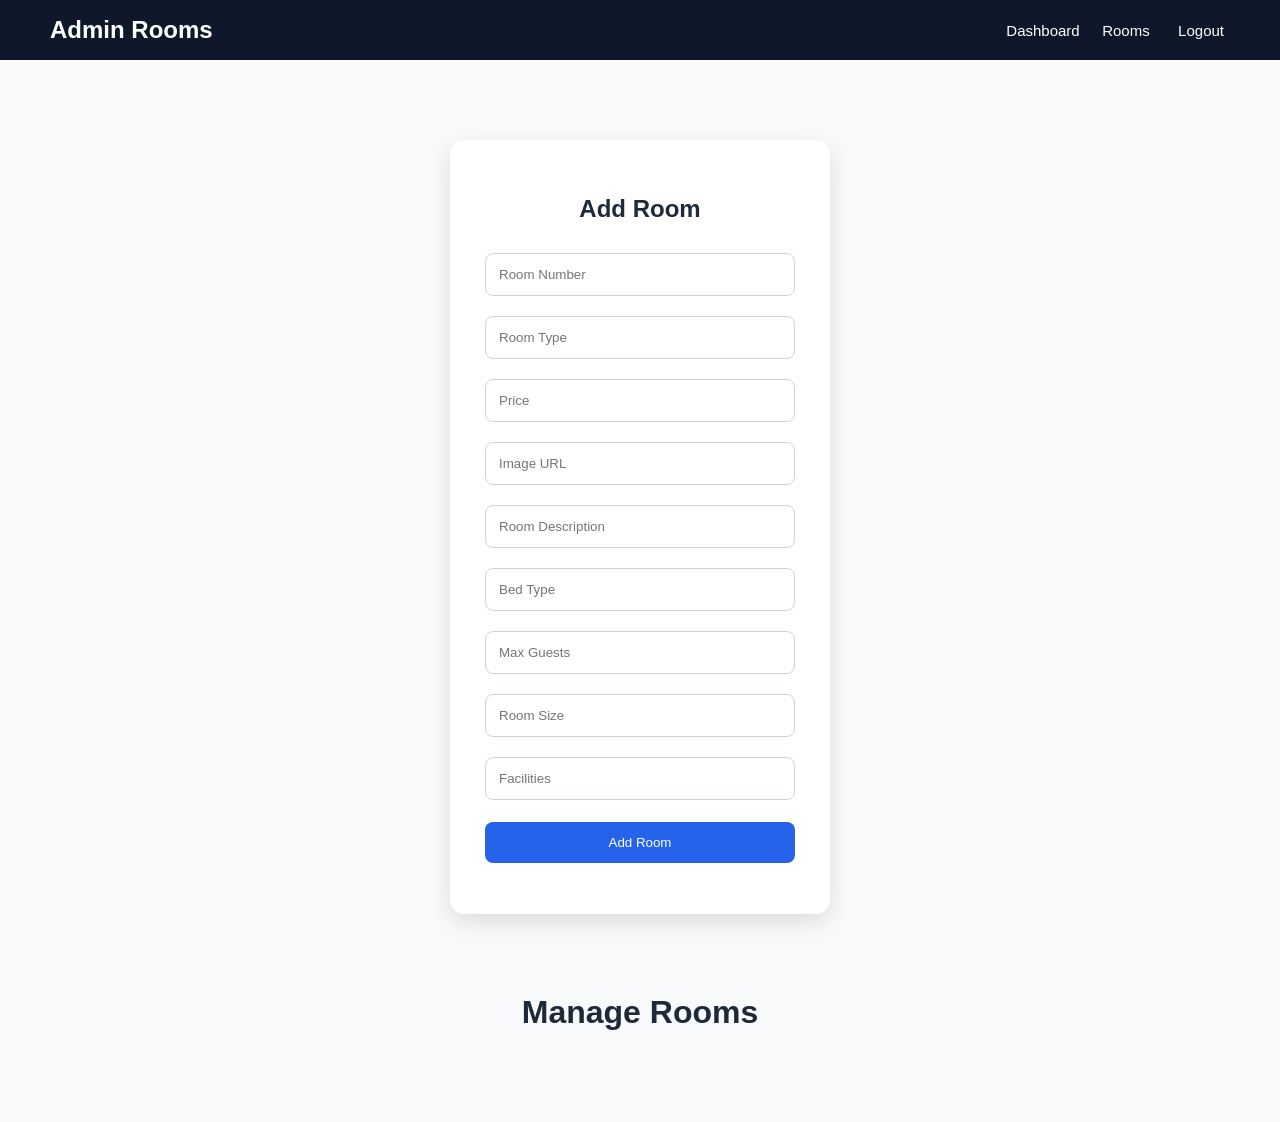
<file: frontend/admin-rooms.html>
<!DOCTYPE html>
<html>
<head>
    <title>Admin Rooms</title>
    <link rel="stylesheet" href="style.css?v=2">
</head>
<body onload="loadAdminRooms()">

<nav>
    <h2>Admin Rooms</h2>
    <div>
        <a href="admin.html">Dashboard</a>
        <a href="rooms.html">Rooms</a>
        <button onclick="logoutUser()">Logout</button>
    </div>
</nav>

<div class="form-container">
    <h2>Add Room</h2>

    <input type="text" id="adminRoomNumber" placeholder="Room Number">
    <input type="text" id="adminRoomType" placeholder="Room Type">
    <input type="number" id="adminRoomPrice" placeholder="Price">
    <input type="text" id="adminRoomImage" placeholder="Image URL">
    <input id="adminRoomDescription" placeholder="Room Description">
<input id="adminRoomBedType" placeholder="Bed Type">
<input id="adminRoomMaxGuests" type="number" placeholder="Max Guests">
<input id="adminRoomSize" placeholder="Room Size">
<input id="adminRoomFacilities" placeholder="Facilities">

    <button onclick="addAdminRoom()">Add Room</button>

    <p id="adminRoomMessage"></p>
</div>

<h1 class="page-title">Manage Rooms</h1>

<div id="admin-rooms-container" class="rooms-container"></div>

<script src="script.js"></script>
</body>
</html>
</file>
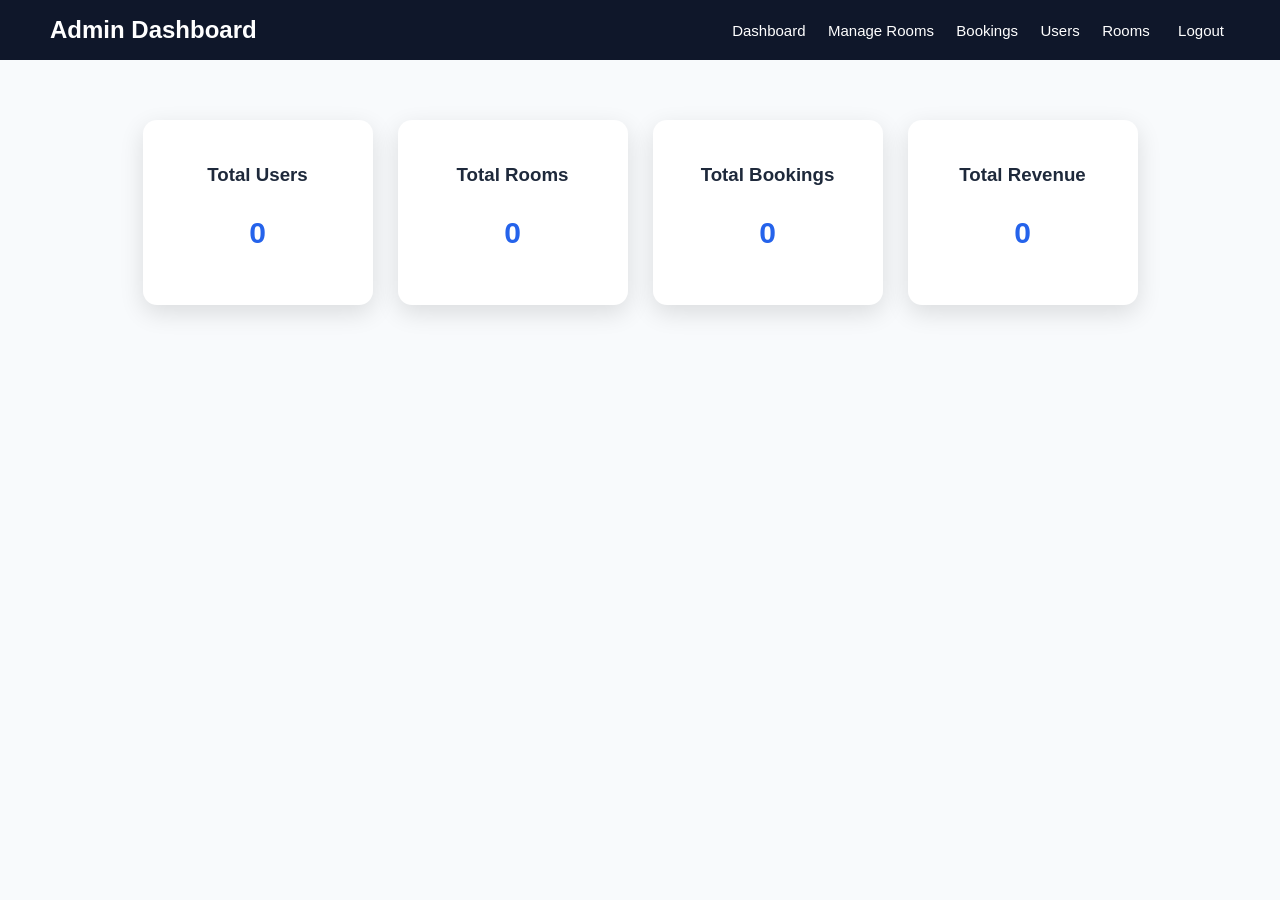
<file: frontend/admin.html>
<!DOCTYPE html>
<html>
<head>
    <title>Admin Dashboard</title>
    <link rel="stylesheet" href="style.css?v=2">

</head>
<body onload="loadDashboard()">

<nav>
    <h2>Admin Dashboard</h2>

    <div>
        <a href="admin.html">Dashboard</a>
        <a href="admin-rooms.html">Manage Rooms</a>
        <a href="admin-bookings.html">Bookings</a>
        <a href="admin-users.html">Users</a>
        <a href="rooms.html">Rooms</a>

        <button onclick="logoutUser()">
            Logout
        </button>
    </div>
</nav>

<div class="dashboard">

    <div class="card">
        <h3>Total Users</h3>
        <p id="users">0</p>
    </div>

    <div class="card">
        <h3>Total Rooms</h3>
        <p id="rooms">0</p>
    </div>

    <div class="card">
        <h3>Total Bookings</h3>
        <p id="bookings">0</p>
    </div>

    <div class="card">
        <h3>Total Revenue</h3>
        <p id="revenue">0</p>
    </div>

</div>

<script src="script.js"></script>

</body>
</html>
</file>
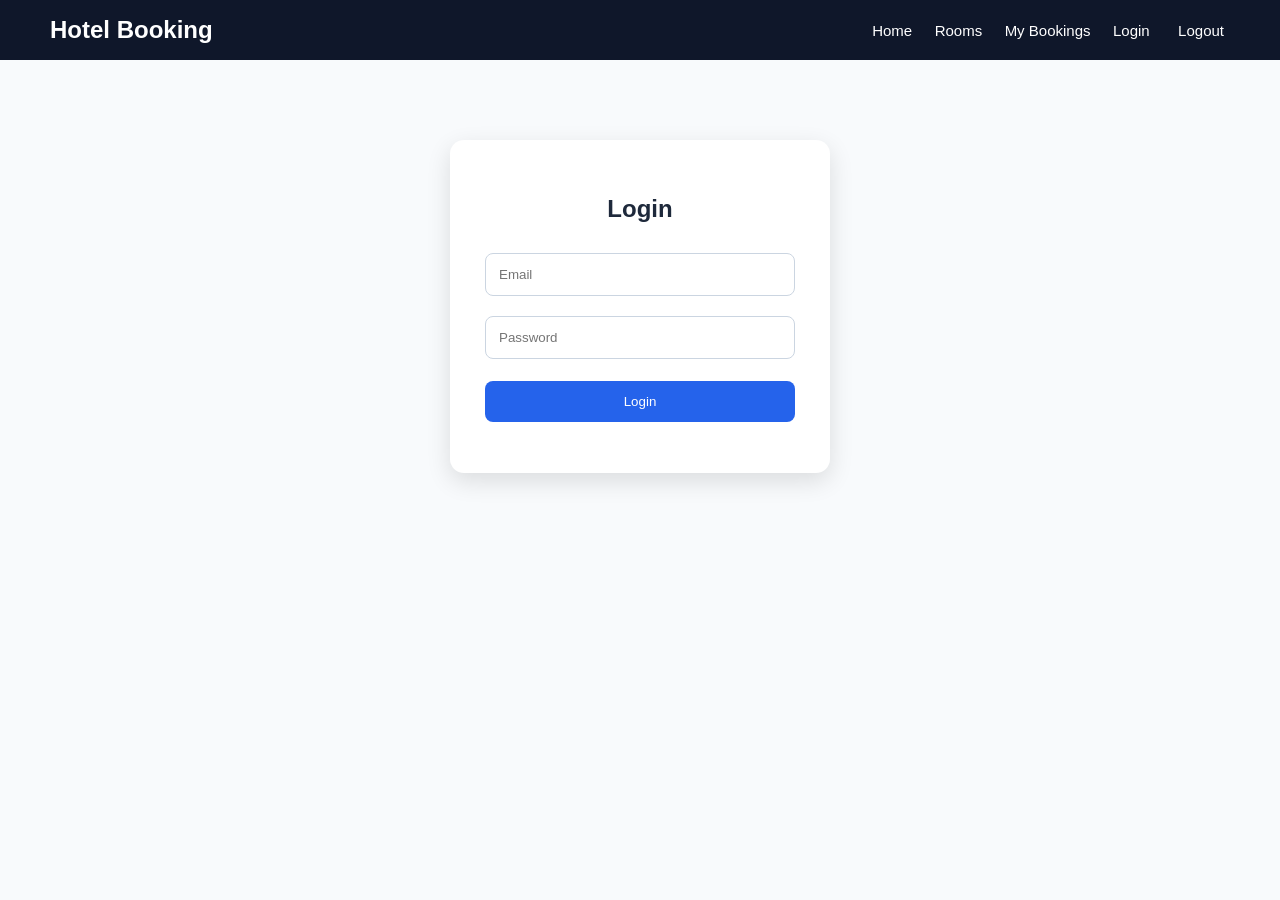
<file: frontend/login.html>
<!DOCTYPE html>
<html>
<head>
    <title>Login</title>
    <link rel="stylesheet" href="style.css?v=2">
</head>
<body>

<nav>
    <h2>Hotel Booking</h2>

    <div>
        <a href="index.html">Home</a>
        <a href="rooms.html">Rooms</a>
        <a href="my-bookings.html">My Bookings</a>
        <a href="login.html">Login</a>

        <button onclick="logoutUser()">
            Logout
        </button>
    </div>
</nav>

<div class="form-container">
    <h2>Login</h2>

    <input type="email" id="email" placeholder="Email">
    <input type="password" id="password" placeholder="Password">

    <button onclick="loginUser()">Login</button>

    <p id="message"></p>
</div>

<script src="script.js"></script>

</body>
</html>
</file>
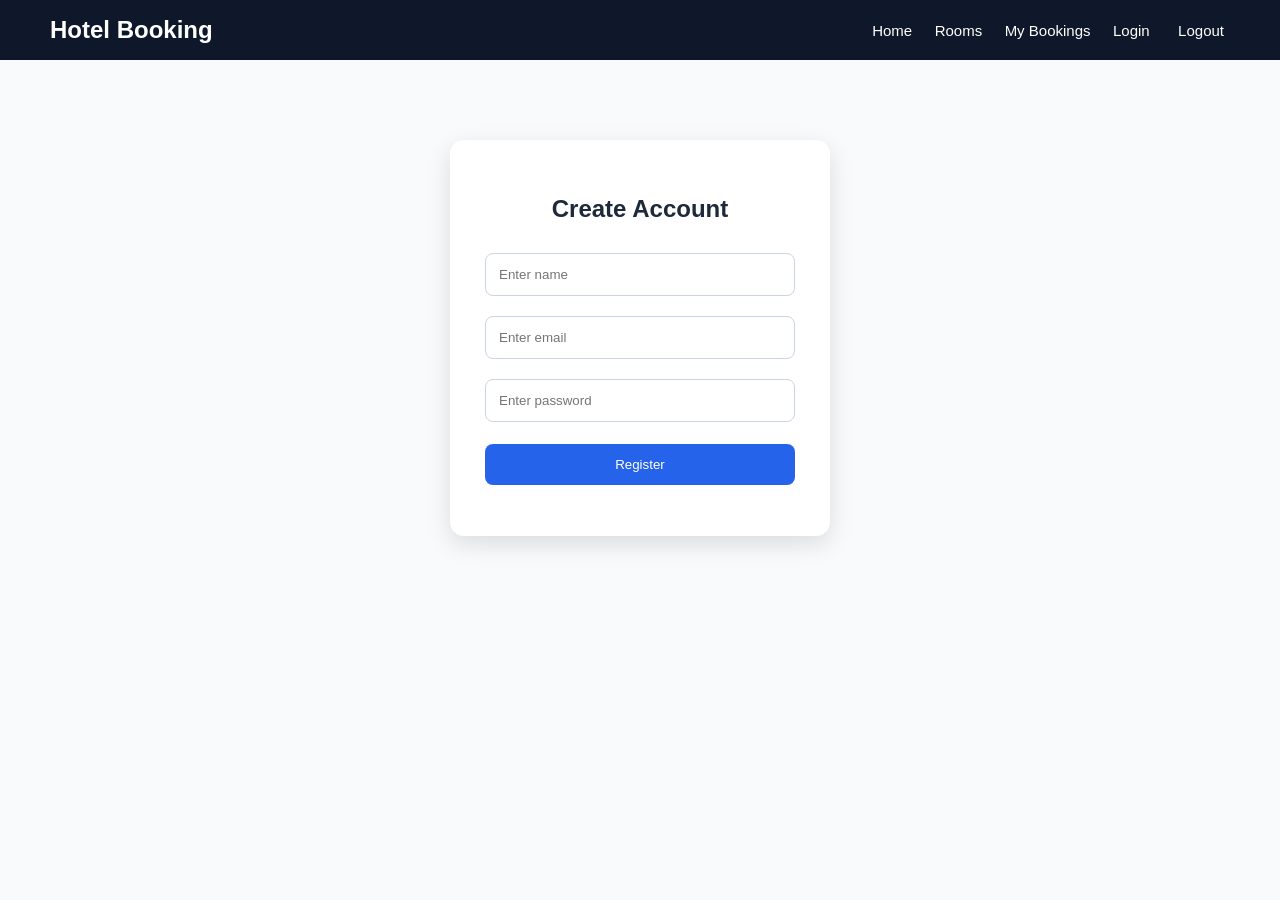
<file: frontend/register.html>
<!DOCTYPE html>
<html>
<head>
    <title>Register</title>
    <link rel="stylesheet" href="style.css?v=2">
</head>
<body>

<nav>
    <h2>Hotel Booking</h2>

    <div>
        <a href="index.html">Home</a>
        <a href="rooms.html">Rooms</a>
        <a href="my-bookings.html">My Bookings</a>
        <a href="login.html">Login</a>

        <button onclick="logoutUser()">
            Logout
        </button>
    </div>
</nav>

<div class="form-container">
    <h2>Create Account</h2>

    <input type="text" id="name" placeholder="Enter name">
    <input type="email" id="email" placeholder="Enter email">
    <input type="password" id="password" placeholder="Enter password">

    <button onclick="registerUser()">Register</button>

    <p id="message"></p>
</div>

<script src="script.js"></script>
</body>
</html>
</file>
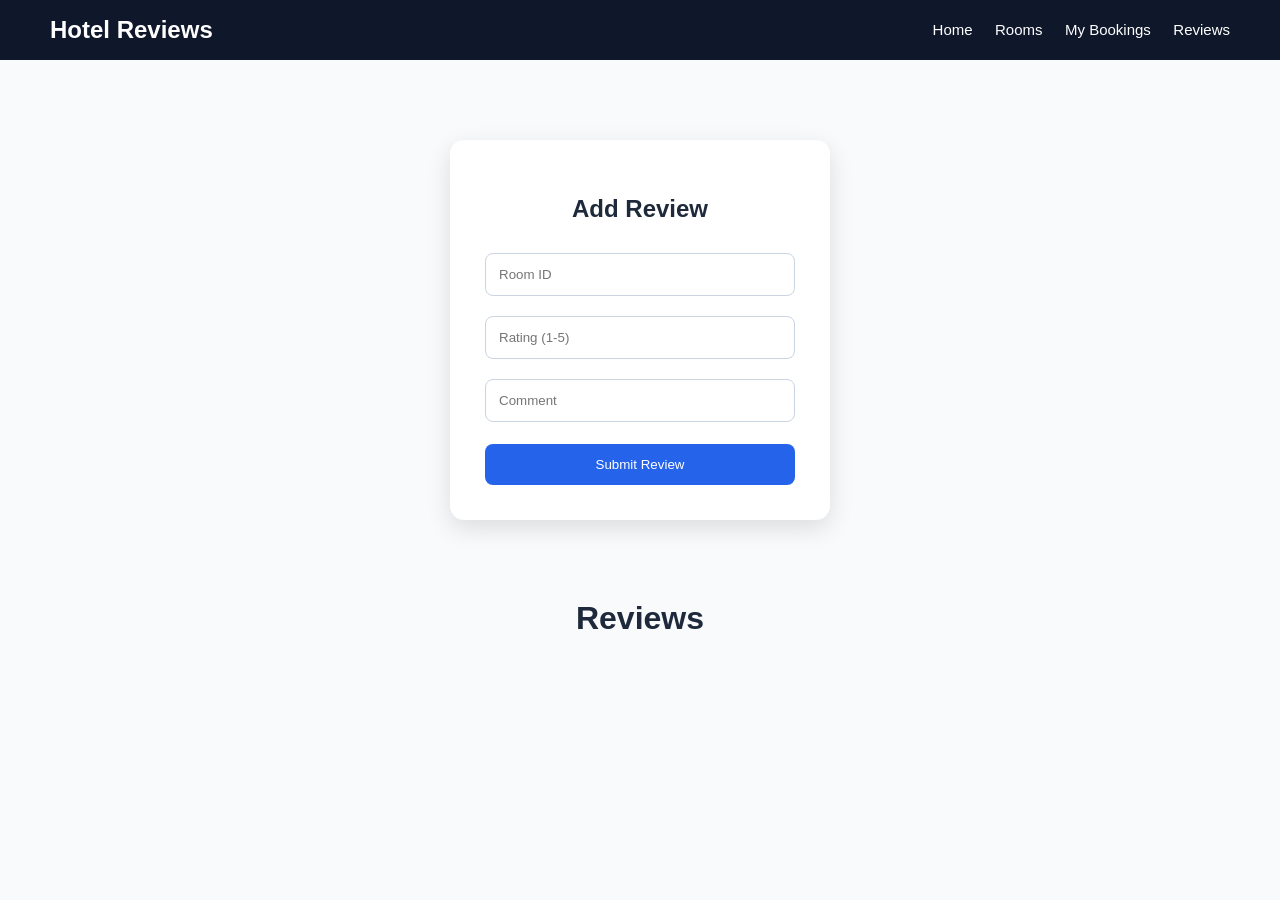
<file: frontend/reviews.html>
<!DOCTYPE html>
<html>
<head>
    <title>Reviews</title>
    <link rel="stylesheet" href="style.css?v=2">
</head>
<body onload="loadReviews()">

<nav>
    <h2>Hotel Reviews</h2>

    <div>
        <a href="index.html">Home</a>
        <a href="rooms.html">Rooms</a>
        <a href="my-bookings.html">My Bookings</a>
        <a href="reviews.html">Reviews</a>
    </div>
</nav>

<div class="form-container">
    <h2>Add Review</h2>

    <input type="number" id="roomId" placeholder="Room ID">

    <input type="number" id="rating"
           placeholder="Rating (1-5)"
           min="1"
           max="5">

    <input type="text" id="comment"
           placeholder="Comment">

    <button onclick="addReview()">
        Submit Review
    </button>
</div>

<h1 class="page-title">Reviews</h1>

<div id="reviews-container"
     class="rooms-container"></div>

<script src="script.js"></script>

</body>
</html>
</file>
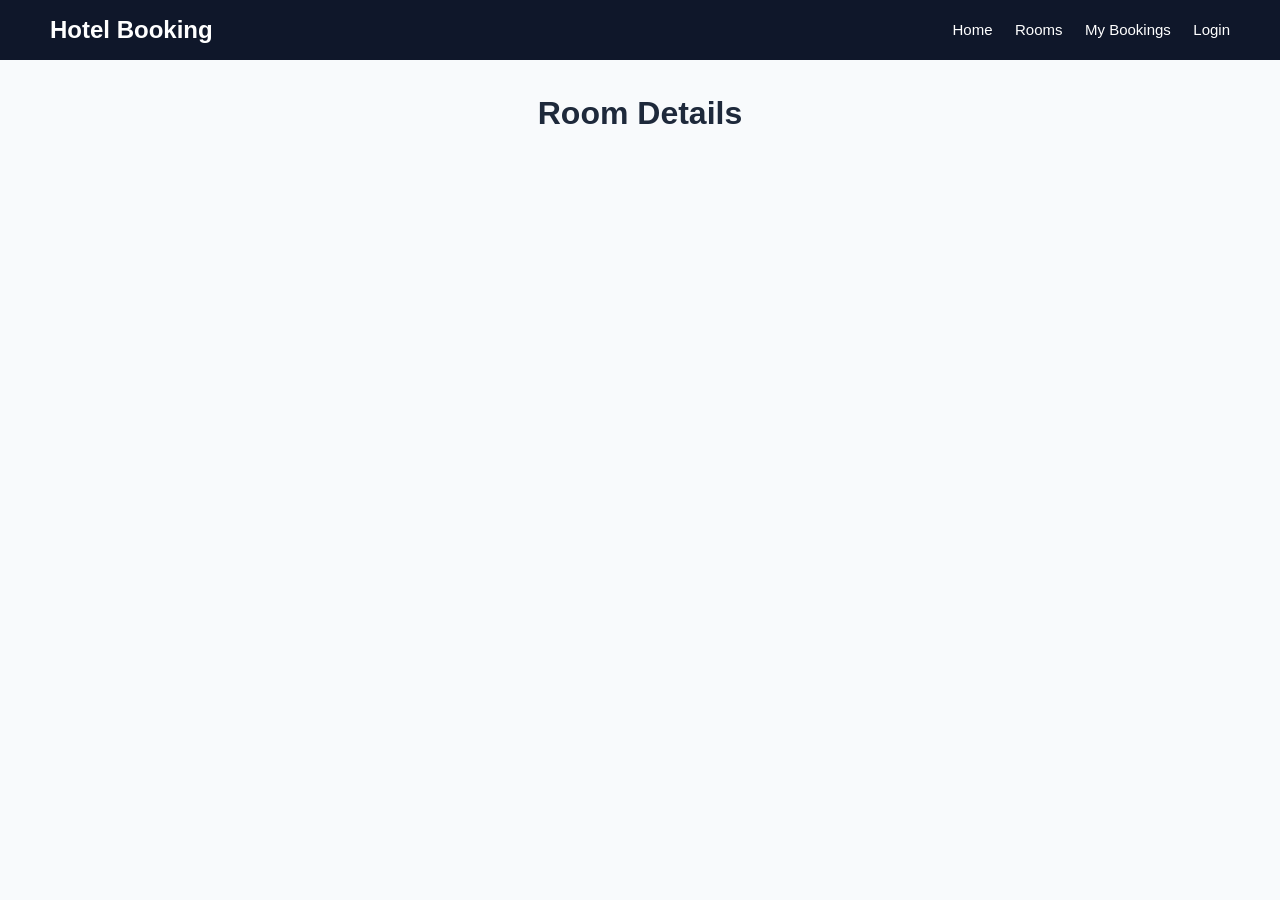
<file: frontend/room-details.html>
<!DOCTYPE html>
<html>
<head>
    <title>Room Details</title>
    <link rel="stylesheet" href="style.css?v=2">
</head>
<body>

<nav>
    <h2>Hotel Booking</h2>

    <div>
        <a href="index.html">Home</a>
        <a href="rooms.html">Rooms</a>
        <a href="my-bookings.html">My Bookings</a>
        <a href="login.html">Login</a>
    </div>
</nav>

<h1 class="page-title">Room Details</h1>

<div id="roomDetails" class="rooms-container"></div>

<script>
const API_URL = "https://hotel-booking-system-k7fy.onrender.com";

const params = new URLSearchParams(window.location.search);
const roomId = params.get("id");

async function loadRoomDetails() {
    const response = await fetch(`${API_URL}/rooms/${roomId}`);
    const room = await response.json();

    document.getElementById("roomDetails").innerHTML = `
        <div class="room-card">
            <img src="${room.image_url || 'https://via.placeholder.com/300x180'}">

            <h3>Room ${room.room_number}</h3>

            <p><strong>Type:</strong> ${room.room_type}</p>
            <p><strong>Price:</strong> Rs. ${room.price}</p>
            <p><strong>Availability:</strong> ${room.available}</p>

            <p><strong>Description:</strong> ${room.description || "Luxury hotel room with modern facilities."}</p>
            <p><strong>Bed Type:</strong> ${room.bed_type || "King Size Bed"}</p>
            <p><strong>Max Guests:</strong> ${room.max_guests || "2"}</p>
            <p><strong>Room Size:</strong> ${room.room_size || "250 sq ft"}</p>
            <p><strong>Facilities:</strong> ${room.facilities || "Free Wi-Fi, AC, TV, Room Service, Airport Pickup"}</p>

            <button onclick="goBack()">Back</button>
            <button onclick="bookThisRoom(${room.id})">Book Now</button>
        </div>
    `;
}

function goBack() {
    window.location.href = "rooms.html";
}

function bookThisRoom(roomId) {
    const token = localStorage.getItem("token");

    if (!token) {
        alert("Please login first");
        window.location.href = "login.html";
        return;
    }

    window.location.href = `rooms.html?book_room_id=${roomId}`;
}

loadRoomDetails();
</script>

</body>
</html>
</file>
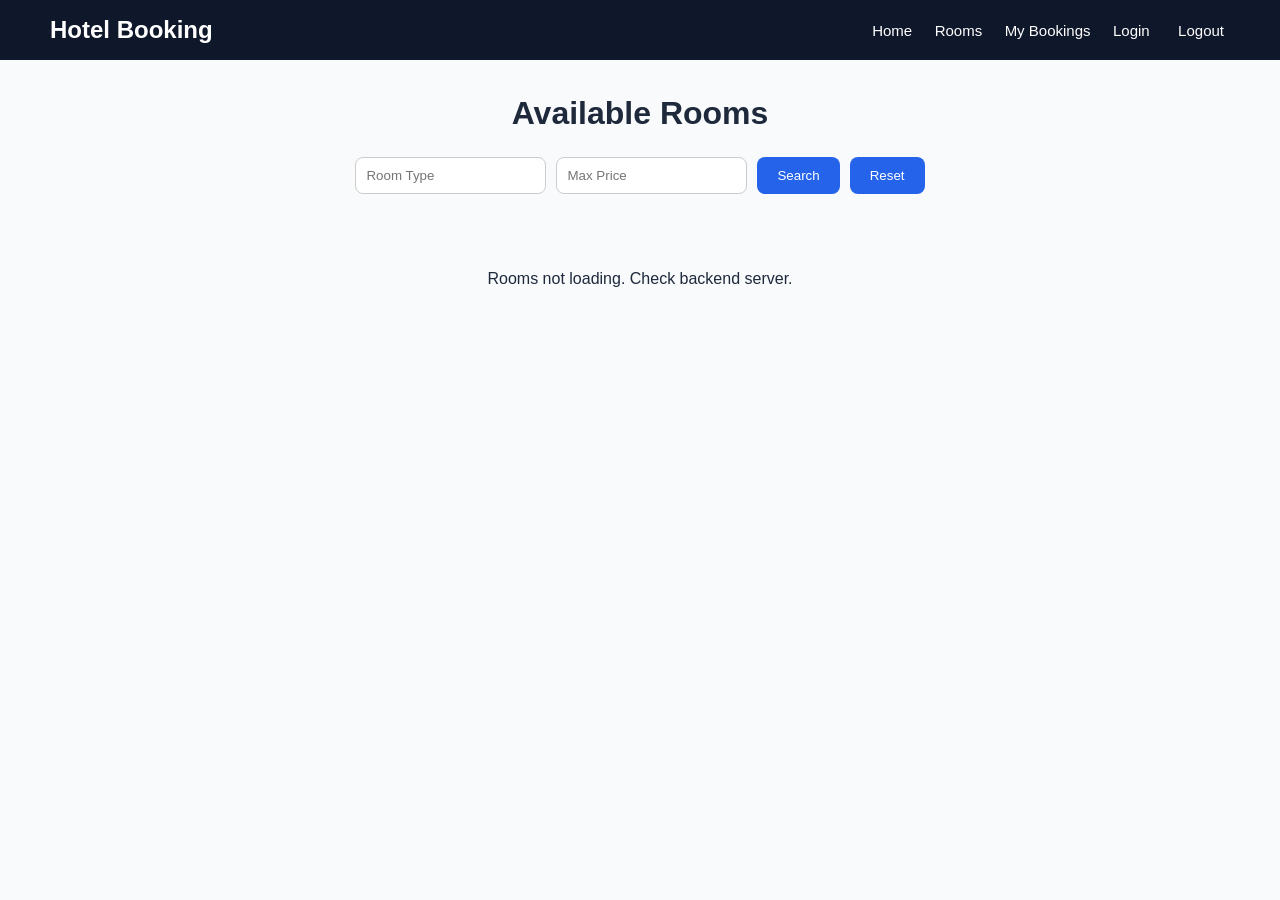
<file: frontend/rooms.html>
<!DOCTYPE html>
<html>
<head>
    <title>Rooms</title>
    <link rel="stylesheet" href="style.css?v=2">
</head>
<body onload="loadRoomsFromURL()">

<nav>
    <h2>Hotel Booking</h2>

    <div>
        <a href="index.html">Home</a>
        <a href="rooms.html">Rooms</a>
        <a href="my-bookings.html">My Bookings</a>
        <a href="login.html">Login</a>

        <button onclick="logoutUser()">
            Logout
        </button>
    </div>
</nav>

<h1 class="page-title">Available Rooms</h1>

<div class="search-box">

    <input
        type="text"
        id="roomType"
        placeholder="Room Type"
    >

    <input
        type="number"
        id="maxPrice"
        placeholder="Max Price"
    >

    <button onclick="searchRooms()">
        Search
    </button>

    <button onclick="resetRooms()">
        Reset
    </button>

</div>

<div id="rooms-container" class="rooms-container"></div>

<div id="bookingModal" class="modal">
    <div class="modal-content">
        <span class="close" onclick="closeBookingModal()">&times;</span>

        <h2>Book Room</h2>

        <input type="hidden" id="selectedRoomId">

        <label>Check-in Date</label>
        <input type="date" id="checkInDate">

        <label>Check-out Date</label>
        <input type="date" id="checkOutDate">

        <button onclick="submitBooking()">Confirm Booking</button>
    </div>
</div>
<div id="successPopup" class="success-popup">
    Booking Successful 🎉
</div>

<script src="script.js"></script>
</body>
</html>
</file>
<file: frontend/style.css>
* {
    box-sizing: border-box;
}

body {
    margin: 0;
    font-family: Arial, sans-serif;
    background: #f8fafc;
    color: #1e293b;
}

nav {
    background: #0f172a;
    color: white;
    padding: 16px 50px;
    display: flex;
    justify-content: space-between;
    align-items: center;
}

nav h2 {
    margin: 0;
}

nav a, nav button {
    color: white;
    text-decoration: none;
    margin-left: 18px;
    background: transparent;
    border: none;
    cursor: pointer;
    font-size: 15px;
}

.hero {
    min-height: 85vh;
    background: linear-gradient(rgba(15,23,42,0.65), rgba(15,23,42,0.65)),
    url("https://images.unsplash.com/photo-1566073771259-6a8506099945");
    background-size: cover;
    background-position: center;
    color: white;
    text-align: center;
    padding: 170px 20px;
}

.hero h1 {
    font-size: 52px;
    margin-bottom: 15px;
}

.hero p {
    font-size: 20px;
}

.btn {
    display: inline-block;
    background: #f59e0b;
    color: white;
    padding: 14px 28px;
    margin-top: 25px;
    text-decoration: none;
    border-radius: 30px;
    font-weight: bold;
}

.page-title {
    text-align: center;
    margin-top: 35px;
}

.rooms-container {
    display: flex;
    flex-wrap: wrap;
    justify-content: center;
    gap: 30px;
    padding: 35px;
}

.room-card {
    background: white;
    width: 300px;
    padding: 18px;
    border-radius: 14px;
    box-shadow: 0 8px 25px rgba(0,0,0,0.12);
}

.room-card img {
    width: 100%;
    height: 190px;
    object-fit: cover;
    border-radius: 12px;
}

.room-card h3 {
    margin-bottom: 8px;
}

.room-card button {
    width: 100%;
    padding: 11px;
    margin-top: 8px;
    background: #2563eb;
    color: white;
    border: none;
    border-radius: 8px;
    cursor: pointer;
}

.room-card button:hover {
    background: #1d4ed8;
}

.form-container {
    width: 380px;
    margin: 80px auto;
    background: white;
    padding: 35px;
    border-radius: 14px;
    box-shadow: 0 8px 25px rgba(0,0,0,0.12);
    text-align: center;
}

.form-container input {
    width: 100%;
    padding: 13px;
    margin: 10px 0;
    border: 1px solid #cbd5e1;
    border-radius: 8px;
}

.form-container button {
    width: 100%;
    padding: 13px;
    background: #2563eb;
    color: white;
    border: none;
    border-radius: 8px;
    margin-top: 12px;
    cursor: pointer;
}

.dashboard {
    display: flex;
    justify-content: center;
    gap: 25px;
    margin-top: 60px;
    flex-wrap: wrap;
}

.card {
    width: 230px;
    background: white;
    padding: 25px;
    border-radius: 14px;
    text-align: center;
    box-shadow: 0 8px 25px rgba(0,0,0,0.12);
}

.card p {
    font-size: 30px;
    font-weight: bold;
    color: #2563eb;
}

@media (max-width: 768px) {
    nav {
        padding: 15px 20px;
        flex-direction: column;
        gap: 12px;
    }

    .hero h1 {
        font-size: 36px;
    }

    .form-container {
        width: 90%;
    }
}

.room-card {
    transition: 0.3s;
}

.room-card:hover {
    transform: translateY(-8px);
}

.room-card p {
    margin: 8px 0;
}
.room-card {
    transition: all 0.3s ease;
}

.room-card:hover {
    transform: translateY(-10px);
    box-shadow: 0 15px 35px rgba(0,0,0,0.2);
}

.modal {
    display: none;
    position: fixed;
    z-index: 1000;
    left: 0;
    top: 0;
    width: 100%;
    height: 100%;
    background: rgba(15, 23, 42, 0.7);
}

.modal-content {
    background: white;
    width: 400px;
    margin: 120px auto;
    padding: 30px;
    border-radius: 14px;
    box-shadow: 0 15px 35px rgba(0,0,0,0.3);
}

.modal-content h2 {
    text-align: center;
}

.modal-content label {
    display: block;
    margin-top: 12px;
    font-weight: bold;
}

.modal-content input {
    width: 100%;
    padding: 12px;
    margin-top: 6px;
    border: 1px solid #cbd5e1;
    border-radius: 8px;
}

.modal-content button {
    width: 100%;
    margin-top: 20px;
    padding: 13px;
    background: #2563eb;
    color: white;
    border: none;
    border-radius: 8px;
}

.close {
    float: right;
    font-size: 28px;
    cursor: pointer;
}
.success-popup {
    position: fixed;
    top: 30px;
    right: 30px;
    background: #22c55e;
    color: white;
    padding: 15px 25px;
    border-radius: 10px;
    display: none;
    font-weight: bold;
    z-index: 2000;
}

.search-box {
    display: flex;
    justify-content: center;
    gap: 10px;
    margin: 25px;
}

.search-box input {
    padding: 10px;
    border-radius: 8px;
    border: 1px solid #ccc;
}

.search-box button {
    padding: 10px 20px;
    background: #2563eb;
    color: white;
    border: none;
    border-radius: 8px;
}
.search-box button {
    padding: 10px 20px;
    background: #2563eb;
    color: white;
    border: none;
    border-radius: 8px;
    cursor: pointer;
}

.search-box button:hover {
    opacity: 0.9;
}
.admin-badge {
    background: #dc2626;
    color: white;
    padding: 5px 10px;
    border-radius: 20px;
}

.user-badge {
    background: #16a34a;
    color: white;
    padding: 5px 10px;
    border-radius: 20px;
}
.features,
.featured-rooms {
    padding: 60px 40px;
    text-align: center;
}

.features h2,
.featured-rooms h2 {
    font-size: 34px;
    margin-bottom: 35px;
}

.feature-container {
    display: flex;
    justify-content: center;
    gap: 25px;
    flex-wrap: wrap;
}

.feature-card {
    background: white;
    width: 250px;
    padding: 25px;
    border-radius: 14px;
    box-shadow: 0 8px 25px rgba(0,0,0,0.12);
}

.feature-card h3 {
    color: #2563eb;
}

.small-btn {
    display: inline-block;
    background: #f59e0b;
    color: white;
    padding: 10px 18px;
    border-radius: 25px;
    text-decoration: none;
    margin-top: 10px;
}

footer {
    background: #0f172a;
    color: white;
    text-align: center;
    padding: 22px;
    margin-top: 40px;
}
.stats {
    display: flex;
    justify-content: center;
    gap: 30px;
    flex-wrap: wrap;
    padding: 50px 20px;
    background: #0f172a;
}

.stat-box {
    background: white;
    width: 220px;
    text-align: center;
    padding: 25px;
    border-radius: 12px;
}

.stat-box h2 {
    color: #2563eb;
    font-size: 36px;
    margin: 0;
}

.stat-box p {
    margin-top: 10px;
    font-weight: bold;
}
</file>
